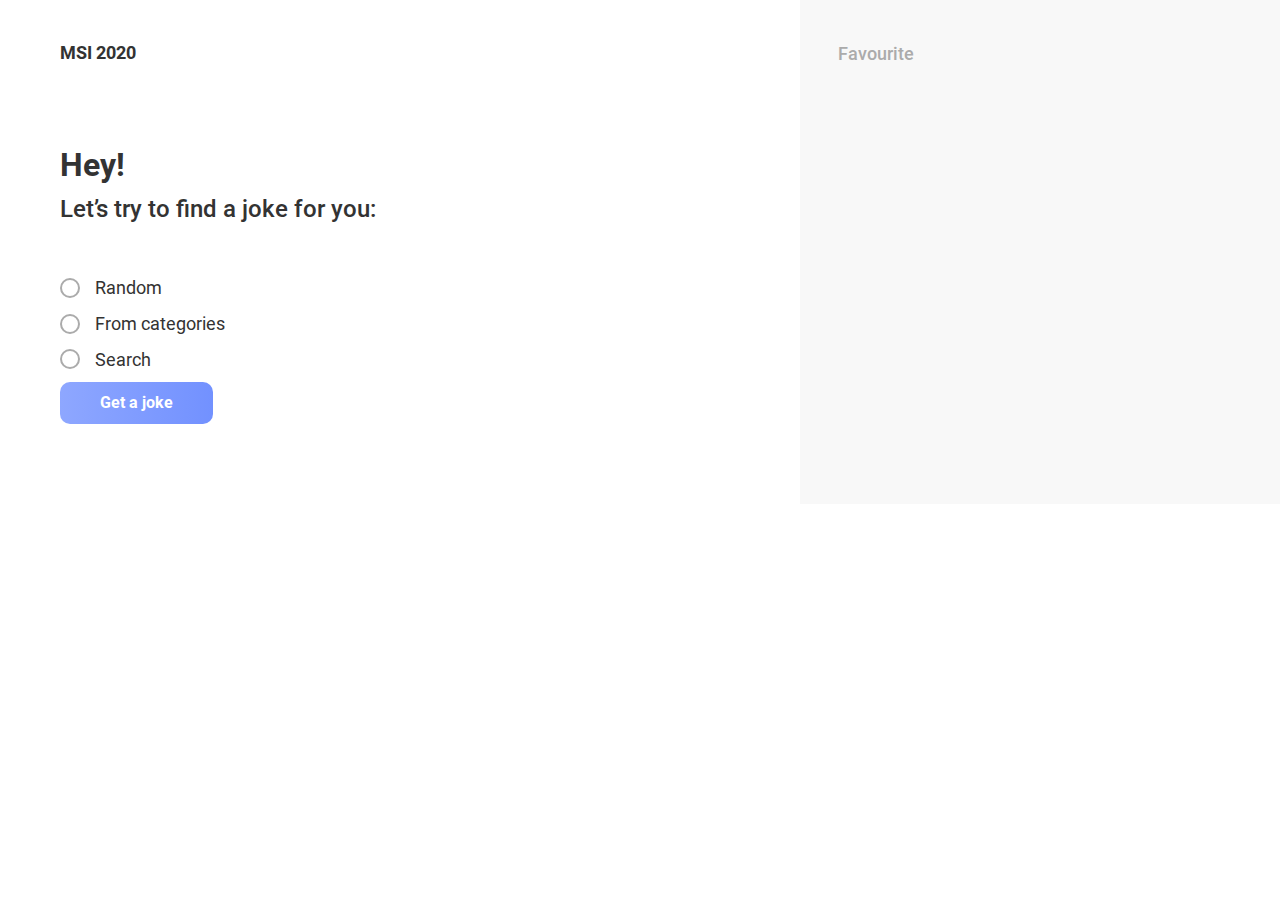
<file: markup/index.html>
<!DOCTYPE html>
<html lang="en">

<head>
    <meta charset="UTF-8">
    <meta name="viewport" content="width=device-width, initial-scale=1.0">
    <title>Chuck Norris Jokes</title>
    <link rel="shortcut icon" href="./img/emoji_emoticon_happy_laugh_icon.svg" type="image/jpg">
    <link rel="stylesheet" href="./css/style.css">
</head>

<body>
    <div class="wrapper">
        <!-- <header>
            <div class="container">
                <label class="burgerMenu">
                    <input id="burgerIconCheck" type="checkbox" name="open-close">
                    <span class="burgerIcon"></span>
                    <span>Favourite</span>
                </label>
            </div>
        </header> -->
        <main>
            <section>
                <div class="container">
                    <p class="headerText">MSI 2020</p>
                    <h1>Hey!</h1>
                    <form id="jokeForm">
                        <h2>Let’s try to find a joke for you:</h2>
                        <label>
                            <input type="radio" name="jokeFinder" id="random" value = "random">
                            <span></span>
                            <span>Random</span>
                        </label>
                        <label>
                            <input type="radio" name="jokeFinder" id="categories" value = "categories">
                            <span></span>
                            <span>From categories</span>
                        </label>
                        <!--
                        .chooseVisible - for open jokesCategories
                         -->
                        <ul class="jokesCategories" id="jokesCategories">
                            <!-- <li>
                                <label>
                                    <input type="radio" name="jokeCat" value="animal">
                                    <span>animal</span> 
                                </label>
                            </li> -->
                        </ul>
                        <label>
                            <input type="radio" name="jokeFinder" id="search" value = "search">
                            <span></span>
                            <span>Search</span>
                        </label>
                        <!--
                        .chooseVisible - for open searchindField
                         -->
                        <input id="searchindField" type="search" class="searchindField"
                            placeholder="Free text search...">
                        <button id="getAJoke">Get a joke</button>
                    </form>
                    <ul id="jokesList">
                        <!-- <li class="card">
                            <div class="jokeIcon"><img src="./img/jokeIcon.png" alt="joke icon" width="20" height="18"></div>
                            <div class="card__body">
                                <p>ID: <a href="#">XNaAxUduSw6zANDaIEab7A <span class="icon-link"></span></a></p>
                                <p class="joke">No one truly knows who's Chuck Norris' real father.
                                    No one is biologically strong enough for this. He must've conceived himself.</p>
                                <div class="card__info">
                                    <p>Last update: <span>1923 hours ago</span></p>
                                    <span class="tag">celebrity</span>
                                </div>
                            </div>
                            <button class="icon-heart" id="likeIcon"></button>
                        </li> -->
                    </ul>
                </div>
            </section>
            <label class="burgerMenu">
                <input id="burgerIconCheck" type="checkbox" name="open-close">
                <span class="burgerIcon"></span>
                <span>Favourite</span>
            </label>
            <!--
                .isOpen - for open backdrop
             -->
            <div class="backdrop ">
                <div class="burger">
                    <div class="container">
                        <ul id="likedJokesList">
                            <!-- <li class="card card--mini">
                                <span>icon</span>
                                <div class="card__body">
                                    <p>ID: <a href="#">XNaAxUduSw6zANDaIEab7A <span class="icon-link"></span></a></p>
                                    <p class="joke">No one truly knows who's Chuck Norris' real father.
                                        No one is biologically strong enough for this. He must've conceived himself.</p>
                                    <div class="card__info">
                                        <p>Last update: <span>1923 hours ago</span></p>
                                    </div>
                                </div>
                                <button class="likeIcon icon-heart"></button>
                            </li> -->
                        </ul>
                    </div>
                </div>
            </div>
        </main>
    </div>
    <script src="./js/main.js" type="module"></script>
</body>

</html>
</file>
<file: markup/css/style.css>
/*! normalize.css v8.0.1 | MIT License | github.com/necolas/normalize.css */
/* Document
   ========================================================================== */
/**
 * 1. Correct the line height in all browsers.
 * 2. Prevent adjustments of font size after orientation changes in iOS.
 */
*,
*::before,
*::after {
  box-sizing: border-box;
}

html {
  line-height: 1.15; /* 1 */
  -webkit-text-size-adjust: 100%; /* 2 */
}

/* Sections
   ========================================================================== */
/**
 * Remove the margin in all browsers.
 */
body {
  margin: 0;
}

/**
 * Render the `main` element consistently in IE.
 */
main {
  display: block;
}

/**
 * Correct the font size and margin on `h1` elements within `section` and
 * `article` contexts in Chrome, Firefox, and Safari.
 */
h1 {
  font-size: 2em;
  margin: 0.67em 0;
}

/* Grouping content
   ========================================================================== */
/**
 * 1. Add the correct box sizing in Firefox.
 * 2. Show the overflow in Edge and IE.
 */
hr {
  box-sizing: content-box; /* 1 */
  height: 0; /* 1 */
  overflow: visible; /* 2 */
}

/**
 * 1. Correct the inheritance and scaling of font size in all browsers.
 * 2. Correct the odd `em` font sizing in all browsers.
 */
pre {
  font-family: monospace, monospace; /* 1 */
  font-size: 1em; /* 2 */
}

/* Text-level semantics
   ========================================================================== */
/**
 * Remove the gray background on active links in IE 10.
 */
a {
  background-color: transparent;
}

/**
 * 1. Remove the bottom border in Chrome 57-
 * 2. Add the correct text decoration in Chrome, Edge, IE, Opera, and Safari.
 */
abbr[title] {
  border-bottom: none; /* 1 */
  text-decoration: underline; /* 2 */
  -webkit-text-decoration: underline dotted;
          text-decoration: underline dotted; /* 2 */
}

/**
 * Add the correct font weight in Chrome, Edge, and Safari.
 */
b,
strong {
  font-weight: bolder;
}

/**
 * 1. Correct the inheritance and scaling of font size in all browsers.
 * 2. Correct the odd `em` font sizing in all browsers.
 */
code,
kbd,
samp {
  font-family: monospace, monospace; /* 1 */
  font-size: 1em; /* 2 */
}

/**
 * Add the correct font size in all browsers.
 */
small {
  font-size: 80%;
}

/**
 * Prevent `sub` and `sup` elements from affecting the line height in
 * all browsers.
 */
sub,
sup {
  font-size: 75%;
  line-height: 0;
  position: relative;
  vertical-align: baseline;
}

sub {
  bottom: -0.25em;
}

sup {
  top: -0.5em;
}

/* Embedded content
   ========================================================================== */
/**
 * Remove the border on images inside links in IE 10.
 */
img {
  border-style: none;
}

/* Forms
   ========================================================================== */
/**
 * 1. Change the font styles in all browsers.
 * 2. Remove the margin in Firefox and Safari.
 */
button,
input,
optgroup,
select,
textarea {
  font-family: inherit; /* 1 */
  font-size: 100%; /* 1 */
  line-height: 1.15; /* 1 */
  margin: 0; /* 2 */
}

/**
 * Show the overflow in IE.
 * 1. Show the overflow in Edge.
 */
button,
input { /* 1 */
  overflow: visible;
}

/**
 * Remove the inheritance of text transform in Edge, Firefox, and IE.
 * 1. Remove the inheritance of text transform in Firefox.
 */
button,
select { /* 1 */
  text-transform: none;
}

/**
 * Correct the inability to style clickable types in iOS and Safari.
 */
button,
[type=button],
[type=reset],
[type=submit] {
  -webkit-appearance: button;
}

/**
 * Remove the inner border and padding in Firefox.
 */
button::-moz-focus-inner,
[type=button]::-moz-focus-inner,
[type=reset]::-moz-focus-inner,
[type=submit]::-moz-focus-inner {
  border-style: none;
  padding: 0;
}

/**
 * Restore the focus styles unset by the previous rule.
 */
button:-moz-focusring,
[type=button]:-moz-focusring,
[type=reset]:-moz-focusring,
[type=submit]:-moz-focusring {
  outline: 1px dotted ButtonText;
}

/**
 * Correct the padding in Firefox.
 */
fieldset {
  padding: 0.35em 0.75em 0.625em;
}

/**
 * 1. Correct the text wrapping in Edge and IE.
 * 2. Correct the color inheritance from `fieldset` elements in IE.
 * 3. Remove the padding so developers are not caught out when they zero out
 *    `fieldset` elements in all browsers.
 */
legend {
  box-sizing: border-box; /* 1 */
  color: inherit; /* 2 */
  display: table; /* 1 */
  max-width: 100%; /* 1 */
  padding: 0; /* 3 */
  white-space: normal; /* 1 */
}

/**
 * Add the correct vertical alignment in Chrome, Firefox, and Opera.
 */
progress {
  vertical-align: baseline;
}

/**
 * Remove the default vertical scrollbar in IE 10+.
 */
textarea {
  overflow: auto;
}

/**
 * 1. Add the correct box sizing in IE 10.
 * 2. Remove the padding in IE 10.
 */
[type=checkbox],
[type=radio] {
  box-sizing: border-box; /* 1 */
  padding: 0; /* 2 */
}

/**
 * Correct the cursor style of increment and decrement buttons in Chrome.
 */
[type=number]::-webkit-inner-spin-button,
[type=number]::-webkit-outer-spin-button {
  height: auto;
}

/**
 * 1. Correct the odd appearance in Chrome and Safari.
 * 2. Correct the outline style in Safari.
 */
[type=search] {
  -webkit-appearance: textfield; /* 1 */
  outline-offset: -2px; /* 2 */
}

/**
 * Remove the inner padding in Chrome and Safari on macOS.
 */
[type=search]::-webkit-search-decoration {
  -webkit-appearance: none;
}

/**
 * 1. Correct the inability to style clickable types in iOS and Safari.
 * 2. Change font properties to `inherit` in Safari.
 */
::-webkit-file-upload-button {
  -webkit-appearance: button; /* 1 */
  font: inherit; /* 2 */
}

/* Interactive
   ========================================================================== */
/*
 * Add the correct display in Edge, IE 10+, and Firefox.
 */
details {
  display: block;
}

/*
 * Add the correct display in all browsers.
 */
summary {
  display: list-item;
}

/* Misc
   ========================================================================== */
/**
 * Add the correct display in IE 10+.
 */
template {
  display: none;
}

/**
 * Add the correct display in IE 10.
 */
[hidden] {
  display: none;
}

@font-face {
  font-family: "Roboto";
  src: url("../fonts/Roboto-Regular.woff2") format("woff2"), url("../fonts/Roboto-Regular.woff") format("woff");
  font-weight: normal;
  font-style: normal;
  font-display: swap;
}
@font-face {
  font-family: "Roboto";
  src: url("../fonts/Roboto-Medium.woff2") format("woff2"), url("../fonts/Roboto-Medium.woff") format("woff");
  font-weight: 500;
  font-style: normal;
  font-display: swap;
}
@font-face {
  font-family: "Roboto";
  src: url("../fonts/Roboto-Bold.woff2") format("woff2"), url("../fonts/Roboto-Bold.woff") format("woff");
  font-weight: bold;
  font-style: normal;
  font-display: swap;
}
body {
  font-family: "Roboto", Helvetica, sans-serif;
  font-weight: normal;
  font-size: 18px;
  line-height: 144%;
  color: #333;
  max-height: 100vh;
  max-width: 100vw;
}

.wrapper {
  position: relative;
}

@media (min-width: 992px) {
  main {
    display: flex;
  }
}
.container {
  margin: 0 auto;
  padding: 0 20px;
}

@media (min-width: 768px) {
  .container {
    padding: 0 40px;
  }
}
@media (min-width: 992px) {
  .container {
    max-width: 760px;
  }
}
ul {
  margin: 0;
  padding: 0;
  list-style: none;
}

a {
  color: #8EA7FF;
  font-size: 10px;
  line-height: 14px;
  font-weight: 500;
}
a span {
  vertical-align: baseline;
}

h1 {
  font-size: 32px;
  font-weight: 700;
  line-height: 137%;
  margin: 0;
}

h2 {
  font-size: 24px;
  font-weight: 500;
  line-height: 183%;
  margin: 0 0 43px;
}

h3 {
  font-size: 20px;
  font-weight: 500;
  line-height: 140%;
}

@font-face {
  font-family: "icomoon";
  src: url("../fonts/icomoon.eot?cnvq5t");
  src: url("../fonts/icomoon.eot?cnvq5t#iefix") format("embedded-opentype"), url("../fonts/icomoon.ttf?cnvq5t") format("truetype"), url("../fonts/icomoon.woff?cnvq5t") format("woff"), url("../fonts/icomoon.svg?cnvq5t#icomoon") format("svg");
  font-weight: normal;
  font-style: normal;
  font-display: block;
}
[class^=icon-], [class*=" icon-"] {
  /* use !important to prevent issues with browser extensions that change fonts */
  font-family: "icomoon" !important;
  speak: never;
  font-style: normal;
  font-weight: normal;
  font-variant: normal;
  text-transform: none;
  line-height: 1;
  /* Better Font Rendering =========== */
  -webkit-font-smoothing: antialiased;
  -moz-osx-font-smoothing: grayscale;
}

.icon-heart:before {
  content: "\e900";
}

.icon-link:before {
  content: "\e901";
}

.icon-Vector:before {
  content: "\e902";
}

section {
  padding: 20px 0;
}
section .headerText {
  margin-top: 0;
  font-weight: 700;
  margin-bottom: 78px;
}

@media (min-width: 768px) {
  section {
    padding: 40px 0;
  }
}
@media (min-width: 992px) {
  section {
    flex-grow: 1;
  }
}
#jokesList,
#likedJokesList {
  display: flex;
  flex-direction: column;
  gap: 20px;
}

.backdrop {
  position: absolute;
  display: flex;
  flex-direction: row-reverse;
  inset: 0;
  pointer-events: none;
  width: 0;
}
.backdrop .burger {
  position: relative;
  right: 0;
  background: #F8F8F8;
  height: 100%;
  padding-top: 40px;
  opacity: 0;
  width: 0;
  transition: width 100ms ease-in-out;
}
.backdrop .burger #likedJokesList {
  padding-top: 48px;
}
@media (min-width: 768px) {
  .backdrop {
    background: rgba(0, 0, 0, 0.3);
  }
  .backdrop .burger {
    width: 60vw;
    position: absolute;
    top: 0;
    right: 0;
  }
  .backdrop .burger #likedJokesList {
    padding-top: 48px;
  }
}
@media (min-width: 992px) {
  .backdrop {
    position: static;
    transform: translateX(0);
    background: none;
    width: -moz-fit-content;
    width: fit-content;
    pointer-events: initial;
  }
  .backdrop .burger {
    width: 480px;
    position: static;
    opacity: 1;
    transform: translateX(0);
  }
}
.backdrop.isOpen {
  width: 100%;
  pointer-events: initial;
}
.backdrop.isOpen .burger {
  opacity: 1;
  width: 100%;
}

.icon-Vector,
.icon-heart {
  color: #FF6767;
  transition: all 300ms ease-in-out;
  border: none;
  background: none;
}

#likeIcon {
  position: absolute;
  top: 20px;
  right: 20px;
  padding: 0;
}
#likedJokesList #likeIcon {
  top: 20px;
  right: 20px;
}

@media (min-width: 768px) {
  #likeIcon {
    top: 40px;
    right: 40px;
  }
}
.burgerMenu {
  position: absolute;
  top: 20px;
  right: 20px;
  z-index: 50;
  display: flex;
  align-items: center;
  gap: 10px;
  cursor: pointer;
  color: #ABABAB;
  font-weight: 500;
}
.burgerMenu input {
  visibility: hidden;
}

@media (min-width: 768px) {
  .burgerMenu {
    top: 40px;
    right: 40px;
  }
}
@media (min-width: 992px) {
  .burgerMenu {
    top: 40px;
    right: 305px;
    flex-direction: row-reverse;
    justify-content: flex-end;
  }
}
.burgerIcon {
  background: #333;
  border-radius: 50%;
  width: 28px;
  height: 28px;
  display: block;
  position: relative;
}
.burgerIcon:before {
  content: "";
  position: absolute;
  top: 55%;
  left: 50%;
  transform: translateX(-50%);
  display: block;
  background: #fff;
  width: 15px;
  height: 2px;
  transition: all 300ms ease-in-out;
}
.burgerIcon:after {
  content: "";
  position: absolute;
  top: 35%;
  left: 50%;
  transform: translateX(-50%);
  display: block;
  background: #fff;
  width: 15px;
  height: 2px;
  transition: all 300ms ease-in-out;
}

@media (min-width: 992px) {
  .burgerIcon {
    visibility: hidden;
    opacity: 0;
  }
}
#burgerIconCheck:checked + .burgerIcon:before {
  top: 47%;
  left: 25%;
  transform: rotate(316deg) translateX(0);
}

#burgerIconCheck:checked + .burgerIcon:after {
  top: 47%;
  left: 25%;
  transform: rotate(45deg) translateX(0);
}

.card {
  padding: 47px 20px 20px;
  background: #F8F8F8;
  border-radius: 20px;
  border: none;
  position: relative;
  display: flex;
  gap: 20px;
}
.card p {
  margin: 0;
}
.card .jokeIcon {
  height: 40px;
  padding: 11px 10px;
  border-radius: 50%;
  background: #fff;
}
.card__body {
  font-size: 10px;
  color: #ABABAB;
  font-weight: 500;
  flex-grow: 1;
}
.card__body > p {
  line-height: 0;
  margin-bottom: 5px;
}
.card__body .joke {
  font-size: 18px;
  color: #333;
  line-height: 144%;
}
.card__info {
  margin-top: 23px;
  display: flex;
  justify-content: space-between;
  align-items: center;
}
.card .tag {
  color: #333;
  font-size: 10px;
  letter-spacing: 2px;
  font-weight: 500;
  line-height: 140%;
  text-transform: uppercase;
  padding: 6px 20px;
  background: #fff;
  border-radius: 6px;
}
#likedJokesList .card {
  background: #fff;
  box-shadow: 0px 4px 6px 0px rgba(0, 0, 0, 0.1);
}
#likedJokesList .card .tag {
  background: #F8F8F8;
}
#likedJokesList .card .joke {
  font-size: 14px;
}

@media (min-width: 768px) {
  .card {
    padding: 67px 40px 45px;
  }
  #likedJokesList .card {
    padding: 47px 20px 20px;
  }
  #likedJokesList .card .joke {
    font-size: 14px;
  }
}
form {
  padding-bottom: 40px;
}
form label {
  display: flex;
  gap: 15px;
  align-items: center;
  margin-bottom: 10px;
  width: -moz-fit-content;
  width: fit-content;
}

input[name=jokeFinder] {
  visibility: hidden;
  opacity: 0;
  position: absolute;
}
input[name=jokeFinder] + span {
  display: inline-block;
  position: relative;
  width: 20px;
  height: 20px;
  border-radius: 50%;
  border: 2px solid #ABABAB;
  transition: all 300ms ease-in-out;
}

input[name=jokeFinder]:checked + span {
  border: 2px solid #333;
}

input[name=jokeFinder]:checked + span:after {
  content: "";
  position: absolute;
  top: 50%;
  left: 50%;
  transform: translate(-50%, -50%);
  display: block;
  width: 10px;
  height: 10px;
  border-radius: 50%;
  background: #333;
}

.searchindField {
  display: block;
  width: 100px;
  outline: 2px solid #ABABAB;
  border-radius: 10px;
  padding: 10px 15px;
  margin: 20px 0;
  position: absolute;
  top: 350px;
  left: -100%;
  transition: width 300ms ease-in-out;
}
.searchindField::-moz-placeholder {
  color: #ABABAB;
}
.searchindField::placeholder {
  color: #ABABAB;
}
.searchindField:focus {
  outline: 2px solid #333;
}
.searchindField.chooseVisible {
  position: static;
  width: 100%;
}

.jokesCategories {
  position: absolute;
  top: 0;
  left: -200%;
  transition: all 300ms ease-in-out;
}
.jokesCategories label {
  margin-bottom: 0;
}
.jokesCategories label span {
  padding: 7px 15px 5px;
  color: #ABABAB;
  text-transform: uppercase;
  line-height: 133%;
  letter-spacing: 2px;
  font-size: 12px;
  font-weight: 500;
  border: 2px solid #F8F8F8;
  border-radius: 6px;
}
.jokesCategories label input[name=jokeCat] {
  visibility: hidden;
  opacity: 0;
  position: absolute;
}
.jokesCategories label input[name=jokeCat]:checked + span {
  color: #333;
  background: #F8F8F8;
}
.jokesCategories.chooseVisible {
  position: static;
  display: flex;
  flex-wrap: wrap;
  gap: 10px;
  margin: 20px 0;
}

#getAJoke {
  color: #fff;
  line-height: 137%;
  font-weight: 700;
  font-size: 16px;
  padding: 10px 40px;
  background: linear-gradient(91deg, #8EA7FF 0%, #7291FF 100%);
  border-radius: 10px;
  border: none;
}/*# sourceMappingURL=style.css.map */
</file>
